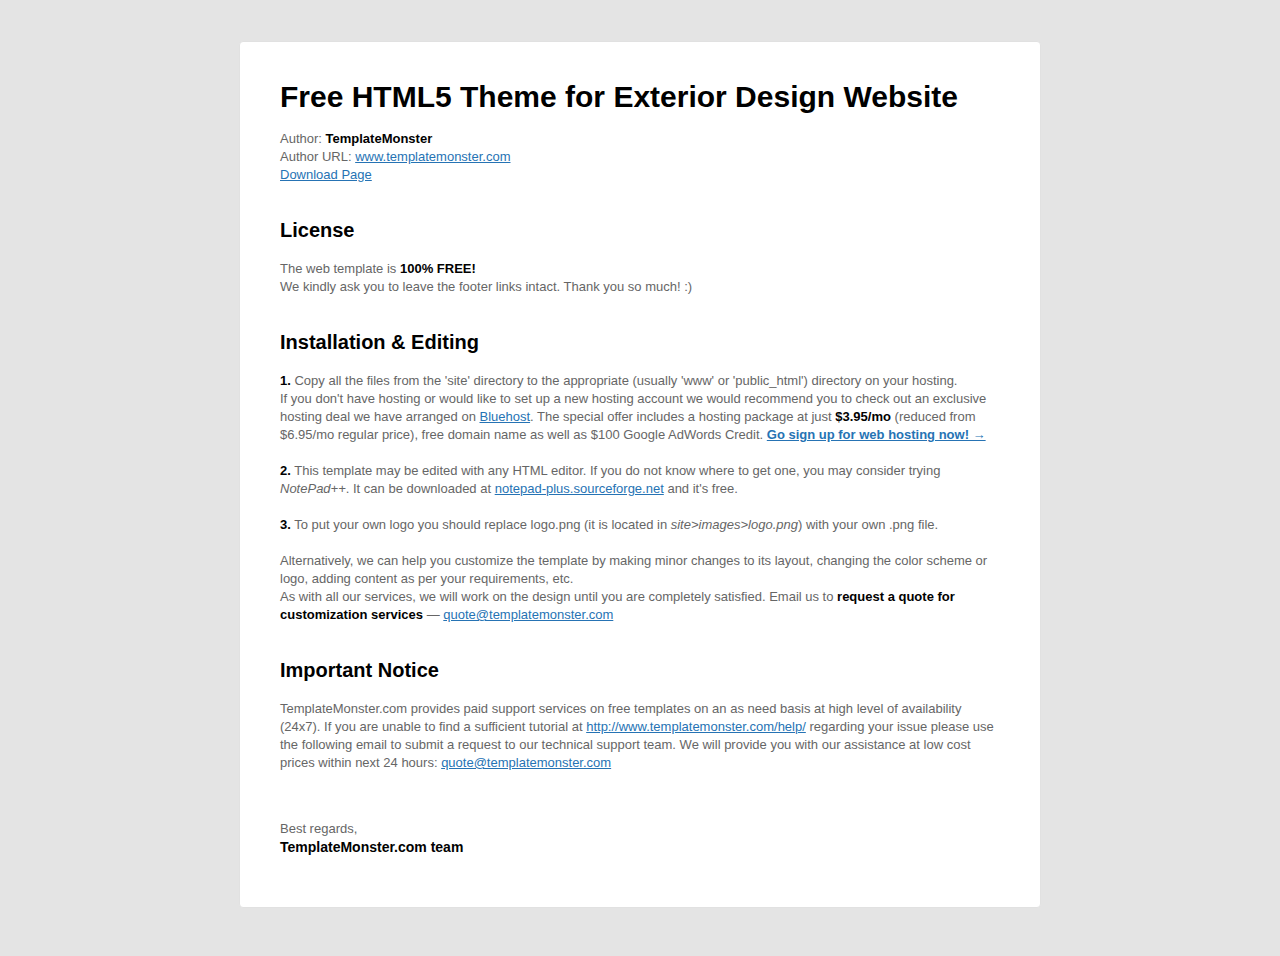
<file: template/readme.html>
﻿<!DOCTYPE HTML>
<html lang="en-US">
<head>
	<meta charset="UTF-8">
	<script type="text/javascript">var NREUMQ=NREUMQ||[];NREUMQ.push(["mark","firstbyte",new Date().getTime()]);</script><title>Free Template from TemplateMonster.com ReadMe</title>
</head>
<body bgcolor="#e4e4e4">
	<table style="font-size: 11px; line-height: 14px; color: #666666; font-family: Helvetica, Arial, sans-serif;" border="0" cellspacing="0" cellpadding="0" width="100%" align="center" bgcolor="#e4e4e4">
	<tr>
	<td>
	<table style="font-size: 11px; line-height: 14px; color: #666666;" border="0" cellspacing="0" cellpadding="0" width="800" align="center">
	<tr>
	<td style="line-height: 0; font-size: 0;" height="20">&nbsp;</td>
	</tr>
	<tr>
	<td style="line-height: 0; font-size: 0;" height="13">&nbsp;</td>
	</tr>
	</table>
	<table style="font-size: 13px; line-height: 18px; color: #666666; border-radius: 4px; border: #e1e1e1 1px solid;" border="0" cellspacing="0" cellpadding="0" width="648" align="center" bgcolor="#ffffff">
	<tr>
	<td>
	<table style="font-size: 13px; line-height: 18px; color: #666666;" border="0" cellspacing="0" cellpadding="0" width="800" align="center">
	<tr>
	<td style="line-height: 0; font-size: 0;" colspan="3" height="45">&nbsp;</td>
	</tr>
	<tr>
	<td width="40">&nbsp;</td>
	<td><strong style="font-size:30px;line-height:20px;color:#000000;font-weight:bold">Free HTML5 Theme for Exterior Design Website</strong><br><br>
	Author: <strong style="color: #010101;">TemplateMonster</strong><br>
	Author URL: <a href="http://www.templatemonster.com/" style="color:#2673b4; text-decoration:underline;">www.templatemonster.com</a><br>
	<a href="http://www.templatemonster.com/free-templates/free-html5-theme-exterior-design-website.php" style="color:#2673b4; text-decoration:underline;">Download Page</a><br><br><br>

	<strong style="font-size:20px;line-height:20px;color:#000000;font-weight:bold">License</strong><br><br>
	The web template is <strong style="color: #010101;">100% FREE!</strong><br> We kindly ask you to leave the footer links intact. Thank you so much! :) <br><br><br>

	<strong style="font-size:20px;line-height:20px;color:#000000;font-weight:bold">Installation & Editing</strong><br><br>

	<strong style="color: #010101;">1.</strong> Copy all the files from the 'site' directory to the appropriate (usually 'www' or 'public_html') directory on your hosting.<br> 
	If you don't have hosting or would like to set up a new hosting account we would recommend you to check out an exclusive hosting deal we have arranged on <a href="http://www.bluehost.com/track/template/freetemplates" style="color:#2673b4; text-decoration:underline;">Bluehost</a>. The special offer includes a hosting package at just <strong style="color: #010101;">$3.95/mo</strong> (reduced from $6.95/mo regular price), free domain name as well as $100 Google AdWords Credit. 
	<a href="http://www.bluehost.com/track/template/freetemplates" style="color:#2673b4; text-decoration:underline;"><strong>Go sign up for web hosting now!</strong> → </a> <br><br>

	<strong style="color: #010101;">2.</strong> This template may be edited with any HTML editor. If you do not know where to get one, you may consider trying <i>NotePad++</i>. It can be downloaded at <a href="http://notepad-plus.sourceforge.net/" style="color:#2673b4; text-decoration:underline;">notepad-plus.sourceforge.net</a> and it's free. <br><br>

	<strong style="color: #010101;">3.</strong> To put your own logo you should replace logo.png (it is located in <i>site>images>logo.png</i>) with your own .png file. <br><br>
	Alternatively, we can help you customize the template by making minor changes to its layout, changing the color scheme or logo, adding content as per your requirements, etc. <br>
	As with all our services, we will work on the design until you are completely satisfied. Email us to <strong style="color: #010101;">request a quote for customization services</strong> — <a href="mailto:quote@templatemonster.com" style="color:#2673b4; text-decoration:underline;">quote@templatemonster.com</a> <br><br><br>

	<strong style="font-size:20px;line-height:20px;color:#000000;font-weight:bold">Important Notice</strong><br><br>
	TemplateMonster.com provides paid support services on free templates on an as need basis at high level of availability (24x7). 
	If you are unable to find a sufficient tutorial at <a href="http://www.templatemonster.com/help/" style="color:#2673b4; text-decoration:underline;">http://www.templatemonster.com/help/</a> regarding your issue please use the following email to submit a request to our technical support team. 
	We will provide you with our assistance at low cost prices within next 24 hours: <a href="mailto:quote@templatemonster.com" style="color:#2673b4; text-decoration:underline;">quote@templatemonster.com</a><br><br>



	</td>
	<td width="40">&nbsp;</td>
	</tr>
	<tr>
	<td style="line-height: 0; font-size: 0;" colspan="3" height="30">&nbsp;</td>
	</tr>
	<tr>
	<td width="40">&nbsp;</td>
	<td>Best regards,<br>
	<strong style="font-size: 14px; color: #010101;">TemplateMonster.com team</strong></td>
	<td width="40">&nbsp;</td>
	</tr>
	<tr>
	<td style="line-height: 0; font-size: 0;" colspan="3" height="50">&nbsp;</td>
	</tr>

	</table>
	</td>
	</tr>
	</table>
	<table style="font-size: 13px; line-height: 18px; color: #666666;" border="0" cellspacing="0" cellpadding="0" width="800" align="center">
	<tr>
	<td style="line-height: 0; font-size: 0;" colspan="3" height="40">&nbsp;</td>
	</tr>
	</table>
	</td>
	</tr>
	</table>
</body>
</html>
</file>
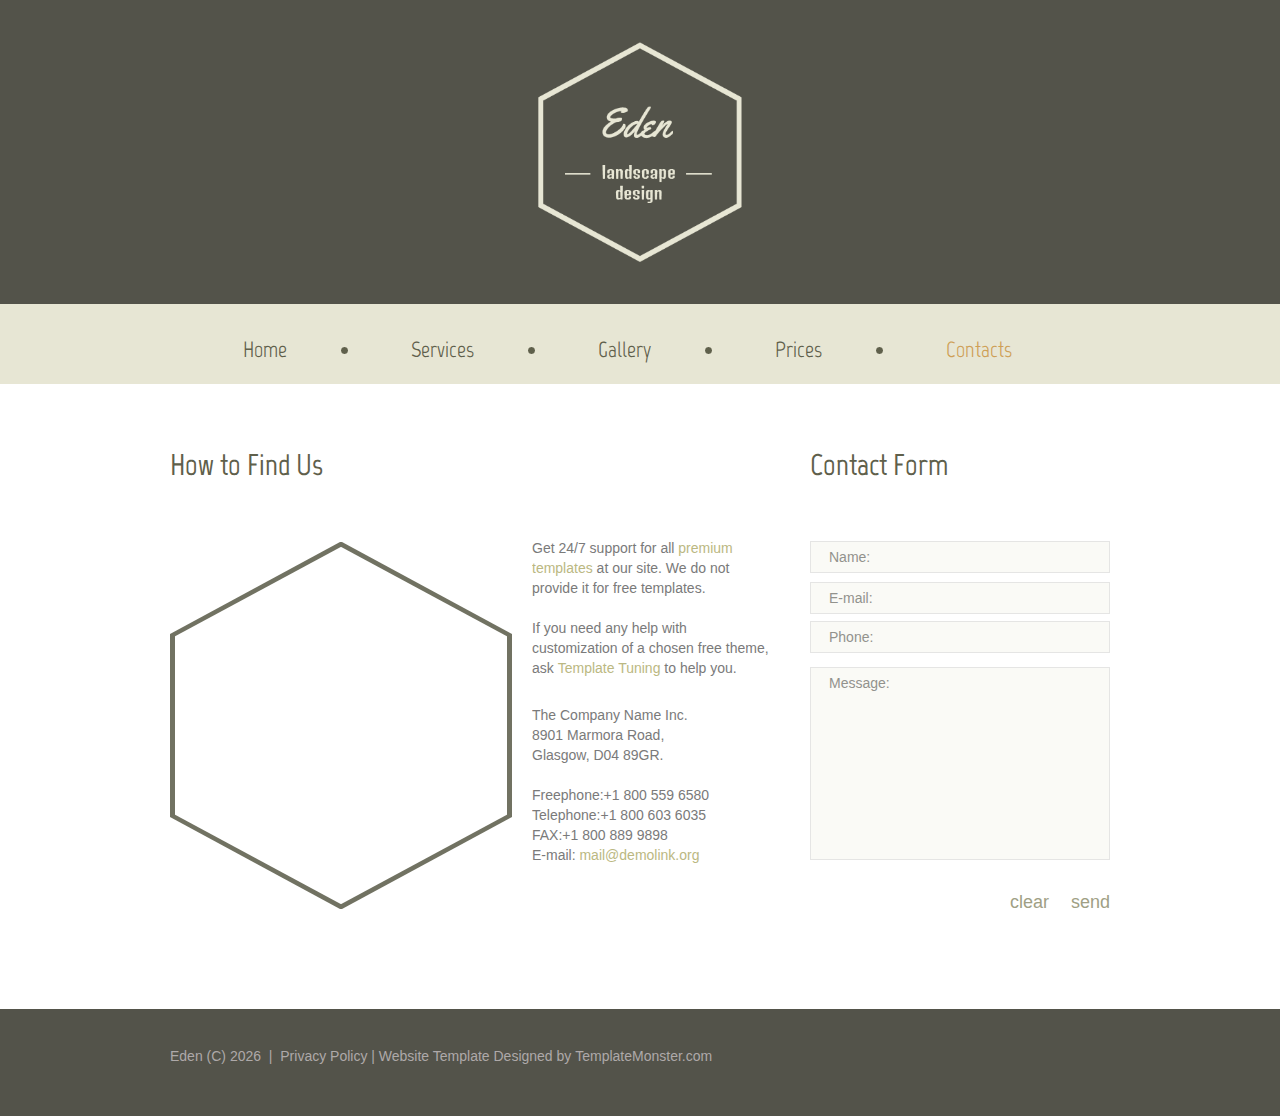
<file: SSistema/target/SSistema-1.0-SNAPSHOT/index3.html>
<!DOCTYPE html>
<html lang="en">
	<head>
		<title>Contacts</title>
		<meta charset="utf-8">
		<meta name="format-detection" content="telephone=no" />
		<link rel="icon" href="images/favicon.ico">
		<link rel="shortcut icon" href="images/favicon.ico" />
		<link rel="stylesheet" href="css/form.css">
		<link rel="stylesheet" href="css/style.css">
		<script src="js/jquery.js"></script>
		<script src="js/jquery-migrate-1.1.1.js"></script>
		<script src="js/script.js"></script>
		<script src="js/jquery.ui.totop.js"></script>
		<script src="js/TMForm.js"></script>
		<script src="js/superfish.js"></script>
		<script src="js/jquery.equalheights.js"></script>
		<script src="js/jquery.mobilemenu.js"></script>
		<script src="js/jquery.easing.1.3.js"></script>
		<script>
		$(document).ready(function(){
			$().UItoTop({ easingType: 'easeOutQuart' });
		})
		</script>
		<!--[if lt IE 8]>
		<div style=' clear: both; text-align:center; position: relative;'>
			<a href="http://windows.microsoft.com/en-US/internet-explorer/products/ie/home?ocid=ie6_countdown_bannercode">
				<img src="http://storage.ie6countdown.com/assets/100/images/banners/warning_bar_0000_us.jpg" border="0" height="42" width="820" alt="You are using an outdated browser. For a faster, safer browsing experience, upgrade for free today." />
			</a>
		</div>
		<![endif]-->
		<!--[if lt IE 9]>
			<script src="js/html5shiv.js"></script>
			<link rel="stylesheet" media="screen" href="css/ie.css">
		<![endif]-->
	</head>
	<body id="top">
<!--==============================header=================================-->
		<header>
			<div class="container_12">
				<div class="grid_12">
					<h1>
						<a href="index.html">
							<img src="images/logo.png" alt="Your Happy Family">
						</a>
					</h1>
				</div>
			</div>
			<div class="clear"></div>
			<div class="menu_block">
				<div class="container_12">
					<div class="grid_12">
						<nav class="horizontal-nav full-width horizontalNav-notprocessed">
							<ul class="sf-menu">
								<li><a href="index.html">Home</a></li>
								<li><a href="index-1.html">Services</a></li>
								<li><a href="index-2.html">Gallery</a></li>
								<li><a href="index-3.html">Prices</a></li>
								<li class="current"><a href="index-4.html">Contacts</a></li>
							</ul>
						</nav>
						<div class="clear"></div>
					</div>
					<div class="clear"></div>
				</div>
			</div>
		</header>
<!--==============================Content=================================-->
		<div class="content"><div class="ic">More Website Templates @ TemplateMonster.com - January 27, 2014!</div>
			<div class="container_12">
				<div class="grid_8">
					<h2>How to Find Us</h2>
					<div class="map">
						<div class="img_block fleft">
							<figure class="img_inner">
								<iframe src="http://maps.google.com/maps?f=q&amp;source=s_q&amp;hl=en&amp;geocode=&amp;q=Brooklyn,+New+York,+NY,+United+States&amp;aq=0&amp;sll=37.0625,-95.677068&amp;sspn=61.282355,146.513672&amp;ie=UTF8&amp;hq=&amp;hnear=Brooklyn,+Kings,+New+York&amp;ll=40.649974,-73.950005&amp;spn=0.01628,0.025663&amp;z=14&amp;iwloc=A&amp;output=embed"></iframe>
							</figure>
							<span class="l"></span>
							<span class="ll"></span>
							<span class="r"></span>
							<span class="rr"></span>
							<span class="lb"></span>
							<span class="llb"></span>
							<span class="rb"></span>
							<span class="rrb"></span>
						</div>
						<div class="extra_wrapper">
							<p class="pt1">Get 24/7 support for all <span class="col1"><a href="http://www.templatemonster.com/website-templates.php" rel="nofollow">premium templates</a></span> at our site. We do not provide it for free templates.</p>
							<p>If you need any help with customization of a chosen free theme, ask <span class="col1"><a href="http://www.templatetuning.com/" rel="nofollow">Template Tuning</a></span> to help you.</p>
							<address>
								<dl>
									<dt>The Company Name Inc. <br>
										8901 Marmora Road,<br>
										Glasgow, D04 89GR.
									</dt>
									<dd><span>Freephone:</span>+1 800 559 6580</dd>
									<dd><span>Telephone:</span>+1 800 603 6035</dd>
									<dd><span>FAX:</span>+1 800 889 9898</dd>
									<dd>E-mail: <a href="#" class="link-1">mail@demolink.org</a></dd>
								</dl>
							</address>
						</div>
					</div>
				</div>
				<div class="grid_4">
					<h2>Contact Form</h2>
					<form id="form">
						<div class="success_wrapper">
							<div class="success-message">Contact form submitted</div>
						</div>
						<label class="name">
							<input type="text" placeholder="Name:" data-constraints="@Required @JustLetters" />
							<span class="empty-message">*This field is required.</span>
							<span class="error-message">*This is not a valid name.</span>
						</label>
						<label class="email">
							<input type="text" placeholder="E-mail:" data-constraints="@Required @Email" />
							<span class="empty-message">*This field is required.</span>
							<span class="error-message">*This is not a valid email.</span>
						</label>
						<label class="phone">
							<input type="text" placeholder="Phone:" data-constraints="@Required @JustNumbers"/>
							<span class="empty-message">*This field is required.</span>
							<span class="error-message">*This is not a valid phone.</span>
						</label>
						<label class="message">
							<textarea placeholder="Message:" data-constraints='@Required @Length(min=20,max=999999)'></textarea>
							<span class="empty-message">*This field is required.</span>
							<span class="error-message">*The message is too short.</span>
						</label>
						<div>
							<div class="clear"></div>
							<div class="btns">
								<a href="#" data-type="reset" class="btn">clear</a>
								<a href="#" data-type="submit" class="btn">send</a>
							</div>
						</div>
					</form>
				</div>
			</div>
		</div>
<!--==============================footer=================================-->
		<footer>
			<div class="container_12">
				<div class="grid_12 ">
					<div class="copy">
						Eden (C) <span id="copyright-year"></span> &nbsp;|&nbsp; <a href="#">Privacy Policy</a> | Website Template Designed by <a href="http://www.templatemonster.com/" rel="nofollow">TemplateMonster.com</a>
					</div>
				</div>
				<div class="clear"></div>
			</div>
		</footer>
	</body>
</html>
</file>
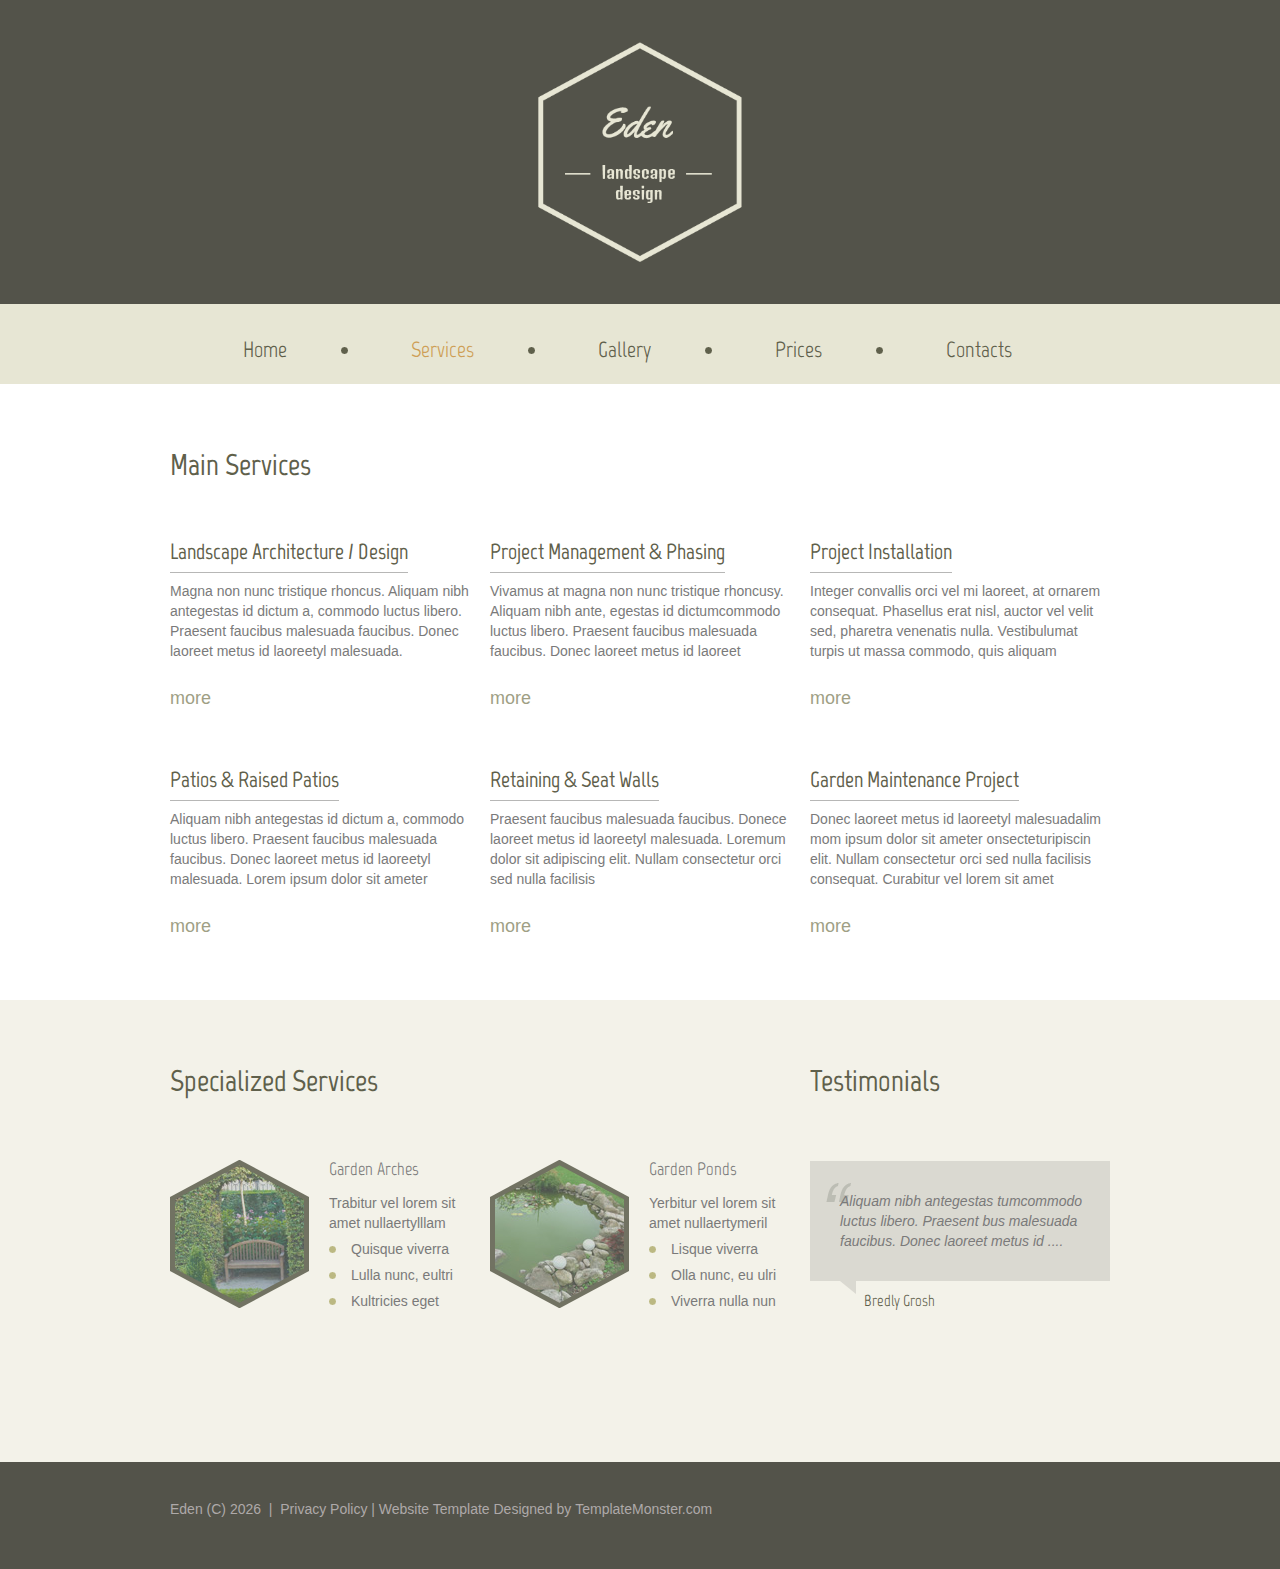
<file: SSistema/target/SSistema-1.0-SNAPSHOT/Untitled.html>
<!DOCTYPE html>
<html lang="en">
	<head>
		<title>Services</title>
		<meta charset="utf-8">
		<meta name="format-detection" content="telephone=no" />
		<link rel="icon" href="images/favicon.ico">
		<link rel="shortcut icon" href="images/favicon.ico" />
		<link rel="stylesheet" href="css/style.css">
		<script src="js/jquery.js"></script>
		<script src="js/jquery-migrate-1.1.1.js"></script>
		<script src="js/script.js"></script>
		<script src="js/jquery.ui.totop.js"></script>
		<script src="js/superfish.js"></script>
		<script src="js/jquery.equalheights.js"></script>
		<script src="js/jquery.mobilemenu.js"></script>
		<script src="js/jquery.easing.1.3.js"></script>
		<script>
		$(document).ready(function(){
			$().UItoTop({ easingType: 'easeOutQuart' });
		})
		</script>
		<!--[if lt IE 8]>
		<div style=' clear: both; text-align:center; position: relative;'>
			<a href="http://windows.microsoft.com/en-US/internet-explorer/products/ie/home?ocid=ie6_countdown_bannercode">
				<img src="http://storage.ie6countdown.com/assets/100/images/banners/warning_bar_0000_us.jpg" border="0" height="42" width="820" alt="You are using an outdated browser. For a faster, safer browsing experience, upgrade for free today." />
			</a>
		</div>
		<![endif]-->
		<!--[if lt IE 9]>
			<script src="js/html5shiv.js"></script>
			<link rel="stylesheet" media="screen" href="css/ie.css">
		<![endif]-->
	</head>
	<body id="top">
<!--==============================header=================================-->
		<header>
			<div class="container_12">
				<div class="grid_12">
					<h1>
						<a href="index.html">
							<img src="images/logo.png" alt="Your Happy Family">
						</a>
					</h1>
				</div>
			</div>
			<div class="clear"></div>
			<div class="menu_block ">
				<div class="container_12">
					<div class="grid_12">
						<nav class="horizontal-nav full-width horizontalNav-notprocessed">
							<ul class="sf-menu">
								<li><a href="index.html">Home</a></li>
								<li class="current"><a href="index-1.html">Services</a></li>
								<li><a href="index-2.html">Gallery</a></li>
								<li><a href="index-3.html">Prices</a></li>
								<li><a href="index-4.html">Contacts</a></li>
							</ul>
						</nav>
						<div class="clear"></div>
					</div>
					<div class="clear"></div>
				</div>
			</div>
		</header>
<!--==============================Content=================================-->
		<div class="content"><div class="ic">More Website Templates @ TemplateMonster.com - January 27, 2014!</div>
			<div class="container_12">
				<div class="grid_12">
					<h2>Main Services</h2>
				</div>
				<div class="grid_4">
					<div class="text1"><a href="#">Landscape Architecture / Design</a></div>
					<br>Magna non nunc tristique rhoncus. Aliquam nibh antegestas id dictum a, commodo luctus libero. Praesent faucibus malesuada faucibus. Donec laoreet metus id laoreetyl malesuada.
					<br>
					<a href="#" class="btn">more</a>
				</div>
				<div class="grid_4">
					<div class="text1"><a href="#">Project Management &amp; Phasing</a></div>
					<br>Vivamus at magna non nunc tristique rhoncusy. Aliquam nibh ante, egestas id dictumcommodo luctus libero. Praesent faucibus malesuada faucibus. Donec laoreet metus id laoreet
					<br>
					<a href="#" class="btn">more</a>
				</div>
				<div class="grid_4">
					<div class="text1"><a href="#">Project Installation</a></div>
					<br>Integer convallis orci vel mi laoreet, at ornarem consequat. Phasellus erat nisl, auctor vel velit sed, pharetra venenatis nulla. Vestibulumat turpis ut massa commodo, quis aliquam
					<br>
					<a href="#" class="btn">more</a>
				</div>
				<div class="clear cl1"></div>
				<div class="grid_4">
					<div class="text1"><a href="#">Patios &amp; Raised Patios</a></div>
					<br>Aliquam nibh antegestas id dictum a, commodo luctus libero. Praesent faucibus malesuada faucibus. Donec laoreet metus id laoreetyl malesuada. Lorem ipsum dolor sit ameter
					<br>
					<a href="#" class="btn">more</a>
				</div>
				<div class="grid_4">
					<div class="text1"><a href="#">Retaining &amp; Seat Walls</a></div>
					<br>Praesent faucibus malesuada faucibus. Donece laoreet metus id laoreetyl malesuada. Loremum dolor sit  adipiscing elit. Nullam consectetur orci sed nulla facilisis
					<br>
					<a href="#" class="btn">more</a>
				</div>
				<div class="grid_4">
					<div class="text1"><a href="#">Garden Maintenance Project</a></div>
					<br>Donec laoreet metus id laoreetyl malesuadalim mom ipsum dolor sit ameter onsecteturipiscin elit. Nullam consectetur orci sed nulla facilisis consequat. Curabitur vel lorem sit amet
					<br>
					<a href="#" class="btn">more</a>
				</div>
			</div>
		</div>
		<div class="bottom_block">
			<div class="container_12">
				<div class="grid_8">
					<h2>Specialized Services</h2>
					<div class="grid_4 alpha">
						<div class="block2">
							<div class="img_block ib1 fleft">
								<img src="images/page2_img1.jpg" alt="" class="img_inner">
								<span class="l"></span>
								<span class="ll"></span>
								<span class="r"></span>
								<span class="rr"></span>
								<span class="lb"></span>
								<span class="llb"></span>
								<span class="rb"></span>
								<span class="rrb"></span>
							</div>
							<div class="extra_wrapper">
								<div class="title">Garden Arches</div>
								Trabitur vel lorem sit amet nullaertylllam
								<ul class="list">
									<li><a href="#">Quisque viverra </a></li>
									<li><a href="#">Lulla nunc, eultri</a></li>
									<li><a href="#">Kultricies eget</a></li>
								</ul>
							</div>
						</div>
					</div>
					<div class="grid_4 omega">
						<div class="block2">
							<div class="img_block ib1 fleft">
								<img src="images/page2_img2.jpg" alt="" class="img_inner">
								<span class="l"></span>
								<span class="ll"></span>
								<span class="r"></span>
								<span class="rr"></span>
								<span class="lb"></span>
								<span class="llb"></span>
								<span class="rb"></span>
								<span class="rrb"></span>
							</div>
							<div class="extra_wrapper">
								<div class="title">Garden Ponds</div>
								Yerbitur vel lorem sit amet nullaertymeril
								<ul class="list">
									<li><a href="#">Lisque viverra </a></li>
									<li><a href="#">Olla nunc, eu ulri</a></li>
									<li><a href="#">Viverra nulla nun</a></li>
								</ul>
							</div>
						</div>
					</div>
				</div>
				<div class="grid_4">
					<h2>Testimonials</h2>
					<blockquote class="bq1">
						<p>Aliquam nibh antegestas tumcommodo luctus libero. Praesent bus malesuada faucibus. Donec laoreet metus id ....</p>
						<div class="bq_bot">Bredly Grosh</div>
					</blockquote>
				</div>
			</div>
		</div>
<!--==============================footer=================================-->
		<footer>
			<div class="container_12">
				<div class="grid_12 ">
					<div class="copy">
						Eden (C) <span id="copyright-year"></span> &nbsp;|&nbsp; <a href="#">Privacy Policy</a> | Website Template Designed by <a href="http://www.templatemonster.com/" rel="nofollow">TemplateMonster.com</a>
					</div>
				</div>
				<div class="clear"></div>
			</div>
		</footer>
	</body>
</html>
</file>
<file: SSistema/target/SSistema-1.0-SNAPSHOT/css/form.css>
/****Form****/

#form {
	padding-top: 5px;
}

#form input {
	width: 100%;
	height: 32px;
	float:left;
	background: #fafaf6;
	box-sizing: border-box;
	-webkit-appearance: none;
	-moz-box-sizing: border-box; /*Firefox 1-3*/
	-webkit-box-sizing: border-box; /* Safari */
	color: #92928d;
    font: 14px/18px Arial, Helvetica, sans-serif;
	border: 1px solid #e5e5e4;
    padding: 7px 12px 7px;
}


#form textarea {
	width: 100%;
	height:193px;
	position: relative;
	resize:none;
	overflow: hidden;
	box-sizing: border-box;
	-webkit-appearance: none;
	-moz-box-sizing: border-box; /*Firefox 1-3*/
	-webkit-box-sizing: border-box; /* Safari */
	float:left;
	margin: 0;
	color: #92928d;
    font: 14px/18px Arial, Helvetica, sans-serif;
	border: 1px solid #e5e5e4;
	background: #fafaf6;
    padding: 8px 12px 13px;
}



#form ._placeholder {
	transition: 0.5s ease;
	-o-transition: 0.5s ease;
	-webkit-transition: 0.5s ease;
	color: #92928d;
    font: 14px/18px Arial, Helvetica, sans-serif;
	border: 1px solid transparent;
    padding: 6px 18px 8px;
	height: 32px !important;
	width: 100% !important;
	box-sizing: border-box;
	-moz-box-sizing: border-box; /*Firefox 1-3*/
	-webkit-box-sizing: border-box; /* Safari */
	position: absolute;
	right: 0;
	top: 0 !important;
	bottom: 0;
	left: 0;
	cursor: text !important;
	display: block;
}

#form ._placeholder.hidden {
	display: none;
}

#form ._placeholder.focused {
	opacity: 0.3;
}


#form .message ._placeholder {
	height: 100% !important;
}
#form label {
	position:relative;
	display: block;
	min-height: 41px;
	float: left;
	clear: left;
	width: 100%;
}

#form label.message {
	width: 100%;
	position: relative;
	margin-left: 0;
}

#form .error-message, #form .empty-message {
	color: #E02A05;
	font-size: 10px;
	line-height:14px;
	width:auto;
	position: absolute;
	z-index: 999;
	top: 10px;
	opacity: 0;
	right: 5px;
	float:left;
	transition: 0.5s ease;
	-o-transition: 0.5s ease;
	-webkit-transition: 0.5s ease;
}

.phone {
	position: relative;
	top: -2px;
	margin-bottom: 3px;
}

/*#form .message .error-message, #form .message .empty-message {
	bottom: -16px;
}*/




#form .invalid .error-message, #form .empty .empty-message {
	opacity: 1;
}

.btns {
	text-align: right;
	padding-top: 42px;
	font-size: 0;
	line-height: 0;
	margin-bottom: 43px;

}

.btns a.btn {
	margin: 0;
	cursor: pointer;
}

.btns a.btn+a.btn {
	margin-left: 22px;
}

.message br {
	height: 0;
	line-height: 0;
}

#form .success-message {
	position: absolute;
	background: #fafaf6;
	border: 1px solid #e5e5e4;
	width: 100%;
	display: none;
	opacity: 0;
	height: 73px;
    opacity: 0;
    padding: 23px 10px;
	text-align: center;
	z-index: 999;
	box-sizing: border-box;
	-moz-box-sizing: border-box; /*Firefox 1-3*/
	-webkit-box-sizing: border-box; /* Safari */
	transition: 0.5s ease;
	-o-transition: 0.5s ease;
	-webkit-transition: 0.5s ease;
}

#form.success .success-message {
	display: block;
	opacity: 1;
}

.success_wrapper {
	position: relative;	
}
</file>
<file: SSistema/target/SSistema-1.0-SNAPSHOT/css/ie.css>
.some_class
{
	behavior: url(js/PIE.htc);
	position: relative;
}


#form .invalid .error-message, #form .empty .empty-message {
	display: block;
}

#form .error-message, #form .empty-message {
	display: none;
}

.gallery a.gal:hover .img_block {
	filter:progid:DXImageTransform.Microsoft.Alpha(opacity=50);
}
</file>
<file: SSistema/target/SSistema-1.0-SNAPSHOT/css/style.css>
@import "reset.css";
@import "grid.css";
@import "font-awesome.css";
@import "superfish.css";
@import url(//fonts.googleapis.com/css?family=Marvel:400);
@import url(//fonts.googleapis.com/css?family=Marvel:700);
@import url(//fonts.googleapis.com/css?family=Yellowtail);
html {
	width: 100%;
}

.informacoes{
    position: relative;
    left: 630px;
    bottom: 300px;
}

a[href^="tel:"] {
 color: inherit;
 text-decoration: none;
}

* {
	-webkit-text-size-adjust: none;
}

body {
	position: relative;
	min-width: 960px;
    background-color: #53534a;
    color: #7a7a7a;
    font: 14px/20px Arial, Helvetica, sans-serif;
}

.ic {
	border:0;
	float:right;
	background:#fff;
	color:#f00;
	width:50%;
	line-height:10px;
	font-size:10px;
	margin:-220% 0 0 0;
	overflow:hidden;
	padding:0
}

p {
    margin-bottom: 20px;
}


	strong {
		font-weight: 700;
	}

address {
	font-style: normal;
}



input {
	border-radius: 0 !important;
	outline: none !important;
}


img {
	max-width: 100%;
}



/****Heads****/


h1, h2, h3, h4, h5, h6 {
    font-family: 'Marvel', sans-serif;;
	color: #1a1a1a;
    font-weight: normal;
}

h3 {
    padding-top: 59px;
    color: #5f604b;
    font-size: 22px;
    font-weight: bold;
    line-height: 30px;
    margin-bottom: 15px;
}

h2 {
    padding-top: 66px;
    color: #5f604b;
    font-size: 30px;
    font-weight: bold;
    line-height: 30px;
    margin-bottom: 56px;
}

/****Lists****/

ul {
	padding: 0;
	margin: 0;
	list-style: none;
}


.page1 .list {
    margin-top: -1px;
}

ul.list li {
    background: url(../images/marker.png) 0 7px no-repeat;
    padding-left: 22px;
}

ul.list  li+li {
    margin-top: 6px;
}


/****Links****/


a {
	text-decoration: none;
	color: inherit;
	outline: none;
	transition: 0.5s ease;
	-o-transition: 0.5s ease;
	-webkit-transition: 0.5s ease;
}

a:hover {
	color: #ce9f56;
}

a.btn {
    color: #a09f85;
    font-size: 18px;
    margin-top: 27px;
    display: inline-block;
}

.page1 a.btn {
    margin-top: 8px;
}

a.btn:hover {
    color: #ce9f56;
}

/****classes****/

.mb0 {
	margin-bottom: 0px !important;
}
.m0 {
	margin: 0 !important;
}
.pad0 {
	padding: 0 !important;
}

.pad1 {
}


.img_inner {
	max-width: 100%;
	-moz-box-sizing: border-box;
	-webkit-box-sizing: border-box;
	-o-box-sizing: border-box;
	box-sizing: border-box;
	margin-bottom:0px;
	margin-top: 0px;
    border: 5px solid #717262;
}



.fleft {
	float: left;
	width: auto !important;
	margin-right: 20px;
	margin-bottom: 0px;
	margin-top: 0px;
}


.oh {
	overflow: hidden;
}
.fright {
	float: right !important;
}
.upp {
	text-transform: uppercase;
}

.nowrap {
    white-space: nowrap;
}

.alright {
	text-align: right;
}
.center {
	text-align: center;
}
.wrapper, .extra_wrapper {
	overflow: hidden;
}
.clear {
	float: none !important;
	clear: both;
}

.nowrap {
    white-space: nowrap;
}


/*header*/
header {
    background: url('https://www.traumafx.co.uk/wp-content/uploads/2017/05/banner1.jpg') center -240px no-repeat;
	display: block;
    overflow: hidden;
    padding: 42px 0 0;
    position: relative;

}

.page1 header {
    padding: 108px 0 0px;
    background-position: center 0;
}



header h1 {
	position: relative;
    text-align: center;
    z-index: 999;
    margin-bottom: 42px;
}


.page1 header h1 a {
    width: 296px;
    height: 317px;
}

.page1 header h1  {
    margin-bottom: 41px;
}


header h1 a {
	display: inline-block;
	overflow: hidden;
	width: 205px;
	font-size: 0;
	line-height: 0;
	text-indent: -999px;
	transition: 0s ease;
	-o-transition: 0s ease;
	-webkit-transition: 0s ease;
}

header h1 a img {
	display: block;
}

.slogan {
    text-align: center;
    font: 36px/36px 'Yellowtail', cursive;
    color: black;
    padding-bottom: 113px;
}

/**Content**/

.content {
    background-color: #fff;
    padding-bottom: 64px;
}

.page1 .content {
    padding-top: 70px;
    padding-bottom: 68px;
}

.block1 {
    text-align: center;
}

.text1 {
    font: bold 22px/30px 'Marvel', sans-serif;
    color: #5f604b;
    border-bottom: 1px solid #b7b7b6;
    padding-top: 1px;
    padding-bottom: 5px;
    display: inline-block;
    margin-bottom: 8px;
}

.page1 .text1 {
    margin-bottom: 0;
}

.img_block {
    display: inline-block;
    position: relative;
    overflow: hidden;
    margin-bottom: 27px;
}

.img_block  span{
    position: absolute;
    left: 0;
    top: 0;
    display: block;
    z-index: 5;
}



.img_block span.l {
    width: 0px;
height: 0px;
border-style: solid;
border-width: 59px 110px 0 0px;
border-color: #fff transparent transparent transparent;
}

.img_block span.ll {
    width: 0px;
height: 0px;
z-index: 4;
border-style: solid;
border-width: 64px 121px 0 0px;
border-color: #717262 transparent transparent transparent;
}

.img_block span.r {
    right: 0;
    left: auto;
    width: 0px;
height: 0px;
border-style: solid;
border-width: 59px 0 0 110px;
border-color: #fff transparent transparent transparent;
}

.img_block span.rr {
    right: 0;
    left: auto;
    width: 0px;
height: 0px;
z-index: 4;
border-style: solid;
border-width: 64px 0 0px 121px;
border-color: #717262 transparent transparent transparent;
}


.img_block span.rb {
    right: 0;
    left: auto;
    top: auto;
    bottom: 0;
    width: 0px;
height: 0px;
border-style: solid;
border-width:  0 0 59px 110px;
border-color:  transparent transparent #fff transparent;
}

.img_block span.rrb {
   right: 0;
    left: auto;
    top: auto;
    bottom: 0;
    width: 0px;
height: 0px;
z-index: 4;
border-style: solid;
border-width: 0 0 64px 121px;
border-color:  transparent transparent #717262 transparent;
}

.img_block span.lb {
    width: 0px;
height: 0px;
top: auto;
bottom: 0;
border-style: solid;
border-width: 0 110px 59px 0px;
border-color:  transparent transparent #fff transparent;
}

.img_block span.llb {
    width: 0px;
height: 0px;
z-index: 4;
top: auto;
bottom: 0;
border-style: solid;
border-width: 0 121px 64px 0px;
border-color:  transparent transparent #717262 transparent;
}

.col1 {
    color: #bbb882;
}

.page1 .bottom_block  {
    padding-bottom: 70px;

}

.bottom_block {
    padding-bottom: 151px;
    background-color: #f3f2e9;
}

.bottom_block h3 {
    padding-top: 63px;
}

.bottom_block .col1 {
    color: #adab86;
}

.clear.cl1 {
    height: 56px;
}

.block2 {
    padding-top: 8px;
}

.block2 .title {
    margin-bottom: 15px;
    font: 18px/18px 'Marvel', sans-serif;
}

.block2 ul {
    padding-top: 6px;
}

.bq1 {
    padding-top: 9px;
}

.bq1 p{
    font-style: italic;
    position: relative;
    background-color: #dad9d1;
    background: url(../images/quotes.png) 16px 22px no-repeat #dad9d1;
    margin-bottom: 11px;
    padding: 30px 25px 30px 30px;
}

.bq1 p:after {
    left: 30px;
    content: '';
    display: block;
    bottom: -13px;
    position: absolute;
    width: 0px;
    height: 0px;
    border-style: solid;
    border-width: 13px 0 0 16px;
    border-color: #dad9d1 transparent transparent transparent;
}

.bq_bot {
    padding-left: 54px;
    font: 16px/18px 'Marvel', sans-serif;
    color: #5f604b;
}

.gallery {
    overflow: hidden;
    padding-bottom: 31px;
}


.gallery p {
    margin-bottom: 22px;
    padding-top: 2px;
}

a.gal {
    background: url(../images/magnify.png) center center no-repeat;
    display: block;
}

a.gal .img_block {
    margin-bottom: 0;
}

.gallery a.gal:hover .img_block{
    opacity: 0.5;
}

.gallery .title {
    padding-top: 20px;
    text-align: center;
    font: 22px/30px 'Marvel', sans-serif;
    color: #5f604b;
}

.cl2 {
    height: 93px;
}

.content .img_block.fleft {
    position: relative;
    top: 6px;
    margin-bottom: 10px;
}
/**Map**/

.map {
    overflow: hidden;
    position: relative;
    padding-right: 20px;
}


.map .img_block span.l {
border-width: 92px 170px 0 0px;
border-color: #fff transparent transparent transparent;
}

.map .img_block span.ll {
border-width: 97px 180px 0 0px;
border-color: #717262 transparent transparent transparent;
}

.map .img_block span.r {
border-width: 92px 0 0 170px;
border-color: #fff transparent transparent transparent;
}

.map .img_block span.rr {
border-width: 97px 0 0px 180px;
border-color: #717262 transparent transparent transparent;
}


.map .img_block span.rb {
border-width:  0 0 92px 170px;
border-color:  transparent transparent #fff transparent;
}

.map .img_block span.rrb {
   right: 0;
    left: auto;
    top: auto;
    bottom: 0;
    width: 0px;
height: 0px;
z-index: 4;
border-style: solid;
border-width: 0 0 97px 180px;
border-color:  transparent transparent #717262 transparent;
}

.map .img_block span.lb {
    width: 0px;
height: 0px;
top: auto;
bottom: 0;
border-style: solid;
border-width: 0 170px 92px 0px;
border-color:  transparent transparent #fff transparent;
}

.map .img_block span.llb {
    width: 0px;
height: 0px;
z-index: 4;
top: auto;
bottom: 0;
border-style: solid;
border-width: 0 180px 97px 0px;
border-color:  transparent transparent #717262 transparent;
}



.map figure {
    position: relative;
	display: block;
	width: 342px;
	-moz-box-sizing: border-box;
	-webkit-box-sizing: border-box;
	-o-box-sizing: border-box;
	box-sizing: border-box;
}


.map figure iframe {
	width: 100%;
	height: 357px;
	max-width: 100%;
}
.map address {
    padding-top: 7px;
	display: block;
}

.map address dt {
    margin-bottom: 20px;
}

 address dd span {
	min-width: 0px;
	display: inline-block;
	text-align: left;
}

.map address dd span.col1 {
	min-width: 0;
}

 address dd strong {
    font-weight: normal;
 }

.map a {

}

p.pt1 {
    padding-top: 2px;
}


a.link-1 {
    color: #bbb882;
}

a.link-1:hover {
    color: inherit;
}


.img_block.ib1 {
    margin-bottom: 0;
}


.img_block.ib1 span.l,
.img_block.ib1 span.ll,
.img_block.ib1 span.r,
.img_block.ib1 span.rr

{
    top: -22px;

}

.img_block.ib1 span.lb,
.img_block.ib1 span.llb,
.img_block.ib1 span.rb,
.img_block.ib1 span.rrb

{
    bottom: -22px;

}

.img_block.ib1 span.l,
.img_block.ib1 span.r  {
border-top-color: #f3f2e9;
}

.img_block.ib1 span.lb,
.img_block.ib1 span.rb  {
    border-bottom-color: #f3f2e9;
}

.img_block.ib2 span.l,
.img_block.ib2 span.r  {
border-top-color: #f3f2e9;
}

.img_block.ib2 span.lb,
.img_block.ib2 span.rb  {
    border-bottom-color: #f3f2e9;
}

.img_block.ib2 {
    margin-bottom: 0;
    top: 9px;
}

.price span {
    display: block;
    background-color: #f3f2e9;
    float: right;
}

.price {
    overflow: hidden;
    background: url(../images/price_dot.png) 0 bottom repeat-x;
}

.price a {
    display: block;
    background-color: #f3f2e9;
    float: left;
}

ul.list.l1 {
    padding-top: 4px;
}

ul.list.l1 li {
    padding-left: 25px;
}

.pb1 {
    padding-bottom: 80px;
}

/**Footer**/
footer {
	display: block;
    position: relative;
    z-index: 10;
    text-align: left;
    color: #aea9a9;
    padding-bottom: 50px;
}


.copy {
    padding: 37px 0px 0;
}

#toTop {
    background: url("../images/totop.png") no-repeat scroll left 0 rgba(0, 0, 0, 0);
    border: medium none;
    bottom: 70px;
    display: none;
    height: 24px;
    width: 40px;
    left: 58%;
    margin-left: 500px;
    overflow: hidden;
    position: fixed;
    text-decoration: none;
    text-indent: -999px;
    transition: all 0s ease 0s;
    z-index: 20;
}
#toTop:hover {
    background-position: right 0;
    outline: medium none;
}


#newsletter {
    padding: 2px 0px 11px;
    float: left;
}



#newsletter .rel {
    position: relative;
    overflow: visible;
}

#newsletter .email {
    width: 100%;
    display: block;
    float: left;
}


#newsletter input {
   border: 1px solid #d1d1c6;
    -moz-box-sizing: border-box;
    -webkit-box-sizing: border-box;
    -o-box-sizing: border-box;
    box-sizing: border-box;
    display: block;
    float: left;
    box-shadow: none !important;
    width: 201px;
    background-color: #dad9d1;
    color: #92928d;
    font: italic 12px/18px Arial, Helvetica, sans-serif;
    height: 34px;
    padding: 8px 15px 8px;
    -moz-box-sizing: border-box;
 -webkit-box-sizing: border-box;
 -o-box-sizing: border-box;
 box-sizing: border-box;
 -webkit-appearance: none;
 transition: 0.5s ease;
    -o-transition: 0.5s ease;
    -webkit-transition: 0.5s ease;
}



#newsletter a {
    font-size: 14px;
    line-height: 18px;
    float: right;
    color: #fff;
    background-color: #7e7f6f;
    padding: 9px 18px 7px 16px;
    display: block;
    cursor: pointer;

}

#newsletter a:hover {
    background-position: 0 bottom;
}


#newsletter .error, #form1 .empty {     
    height:0px;
    top: 33px;
    width: 100%;
    left: 0;
    text-align: left;
    font-size: 10px;
    line-height: 13px;
    color: #fff;
    display: block;
    overflow: hidden;
    z-index: 999;
    -webkit-transition:  0.3s ease-out; 
    -o-transition: all 0.3s ease-out; 
    transition: all 0.3s ease-out; 
    position: absolute;
    }

#newsletter label.invalid .error {
    /*display: block;*/
    height:40px;

}

#newsletter .success {
    width: 100%;
    top: 0px;
    z-index: 999;
    -moz-box-sizing: border-box;
    -webkit-box-sizing: border-box;
    -o-box-sizing: border-box;
    box-sizing: border-box; 
    display: none;  
    background: #dad9d1;
    border: 1px solid #d1d1c6;
    color: #92928d;
    left: 0px;
    height: 34px;
    overflow: hidden;
    padding: 7px 10px;
    -webkit-transition:  0.3s ease-out; 
    -o-transition: all 0.3s ease-out; 
    transition: all 0.3s ease-out; 
    position: absolute;
}
</file>
